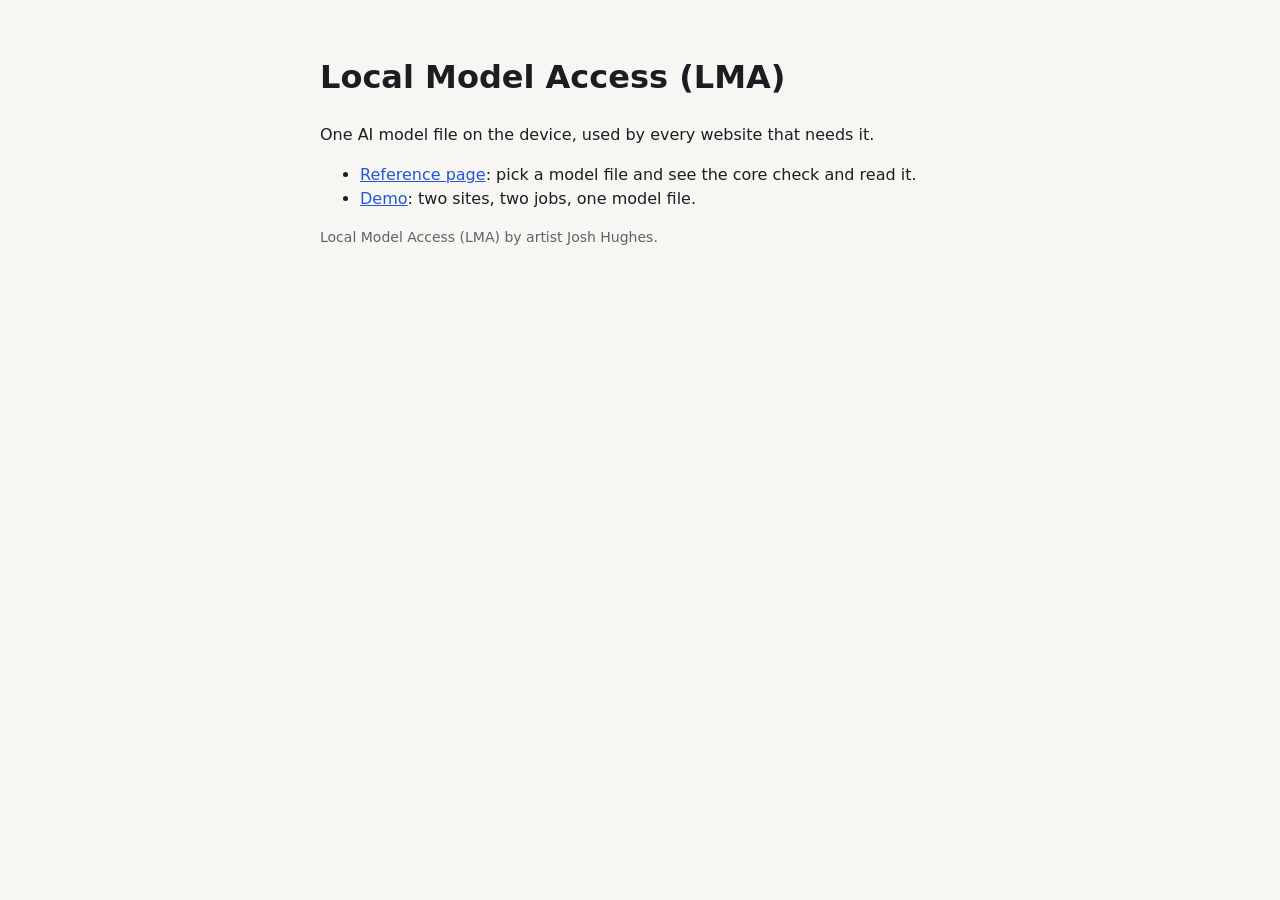
<file: index.html>
<!doctype html>
<!-- SPDX-License-Identifier: Apache-2.0 · Copyright 2026 Josh Hughes -->
<html lang="en">
<head>
<meta charset="utf-8">
<meta name="viewport" content="width=device-width, initial-scale=1">
<title>Local Model Access</title>
<style>
  :root { --bg: #f7f6f3; --ink: #1c1d20; --sub: #5d636b; --accent: #2457d6; color-scheme: light; }
  @media (prefers-color-scheme: dark) { :root:not([data-theme="light"]) { --bg: #131417; --ink: #eceef1; --sub: #a3a9b2; --accent: #7aa2ff; color-scheme: dark; } }
  :root[data-theme="dark"] { --bg: #131417; --ink: #eceef1; --sub: #a3a9b2; --accent: #7aa2ff; color-scheme: dark; }
  body { margin: 0; background: var(--bg); color: var(--ink); font: 16px/1.5 -apple-system, BlinkMacSystemFont, "Segoe UI", system-ui, sans-serif; }
  main { max-width: 640px; margin: 0 auto; padding: 32px 16px; } a { color: var(--accent); } .sub { color: var(--sub); font-size: 14px; }
</style>
</head>
<body>
<main>
  <h1>Local Model Access (LMA)</h1>
  <p>One AI model file on the device, used by every website that needs it.</p>
  <ul>
    <li><a href="reference/index.html">Reference page</a>: pick a model file and see the core check and read it.</li>
    <li><a href="examples/demo/index.html">Demo</a>: two sites, two jobs, one model file.</li>
  </ul>
  <p class="sub">Local Model Access (LMA) by artist Josh Hughes.</p>
</main>
</body>
</html>
</file>
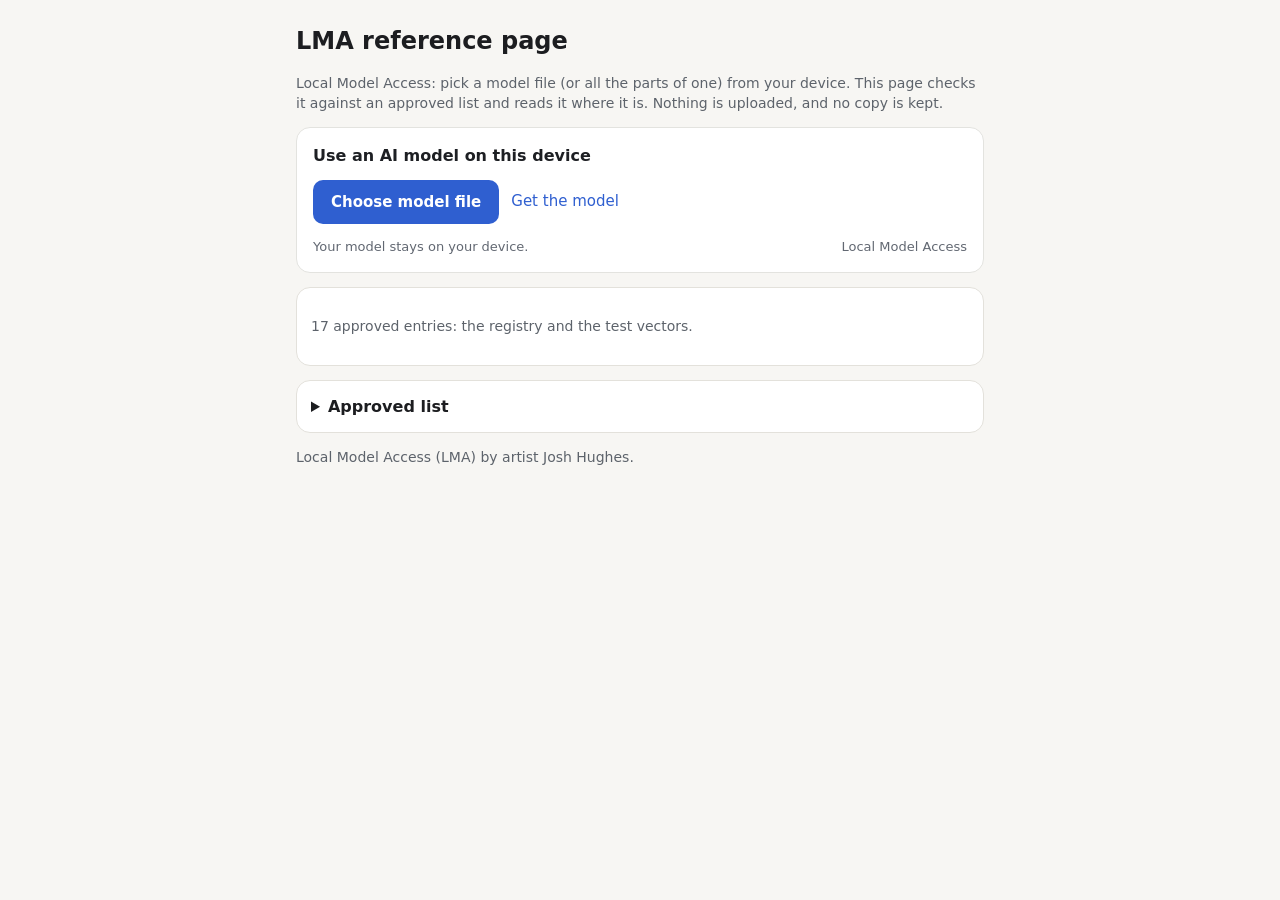
<file: reference/index.html>
<!doctype html>
<!-- SPDX-License-Identifier: Apache-2.0 · Copyright 2026 Josh Hughes -->
<html lang="en">
<head>
<meta charset="utf-8">
<meta name="viewport" content="width=device-width, initial-scale=1, viewport-fit=cover">
<title>LMA reference page</title>
<style>
  :root { --bg: #f7f6f3; --card: #fff; --ink: #1c1d20; --sub: #5d636b; --line: #e3e1db; --accent: #2457d6; --ok: #1f7a3f; --bad: #b3261e; --code: #f0efea; color-scheme: light; }
  @media (prefers-color-scheme: dark) { :root:not([data-theme="light"]) { --bg: #131417; --card: #1c1f24; --ink: #eceef1; --sub: #a3a9b2; --line: #2d3138; --accent: #7aa2ff; --ok: #5fd08a; --bad: #ff8a80; --code: #24282f; color-scheme: dark; } }
  :root[data-theme="dark"] { --bg: #131417; --card: #1c1f24; --ink: #eceef1; --sub: #a3a9b2; --line: #2d3138; --accent: #7aa2ff; --ok: #5fd08a; --bad: #ff8a80; --code: #24282f; color-scheme: dark; }
  * { box-sizing: border-box; }
  body { margin: 0; background: var(--bg); color: var(--ink); font: 16px/1.45 -apple-system, BlinkMacSystemFont, "Segoe UI", system-ui, sans-serif; }
  main { max-width: 720px; margin: 0 auto; padding: calc(env(safe-area-inset-top, 0px) + 20px) 16px calc(env(safe-area-inset-bottom, 0px) + 40px); }
  h1 { font-size: 24px; margin: 4px 0; } .sub { color: var(--sub); font-size: 14px; }
  .card { background: var(--card); border: 1px solid var(--line); border-radius: 14px; padding: 14px; margin: 14px 0; }
  lma-model { margin: 14px 0; }
  table { width: 100%; border-collapse: collapse; font-size: 14px; } td { padding: 6px 4px; border-top: 1px solid var(--line); vertical-align: top; word-break: break-word; } td:first-child { color: var(--sub); width: 38%; }
  .ok { color: var(--ok); } .bad { color: var(--bad); }
  textarea { width: 100%; min-height: 90px; font: 12px ui-monospace, Menlo, Consolas, monospace; background: var(--code); color: var(--ink); border: 1px solid var(--line); border-radius: 10px; padding: 8px; }
  details summary { cursor: pointer; font-weight: 600; }
</style>
</head>
<body>
<main>
  <h1>LMA reference page</h1>
  <p class="sub">Local Model Access: pick a model file (or all the parts of one) from your device. This page checks it against an approved list and reads it where it is. Nothing is uploaded, and no copy is kept.</p>
  <lma-model></lma-model>
  <section class="card">
    <p id="count" class="sub">Loading the approved list…</p>
    <table id="out"></table>
  </section>
  <details class="card">
    <summary>Approved list</summary>
    <p class="sub">By default, the community registry and the test vectors. Paste your own (a JSON array of entries, or { "models": [...] }) to try a site's list.</p>
    <textarea id="list" spellcheck="false"></textarea>
    <p id="listMsg" class="sub"></p>
  </details>
  <p class="sub">Local Model Access (LMA) by artist Josh Hughes.</p>
</main>
<script type="module" src="reference.js"></script>
</body>
</html>
</file>
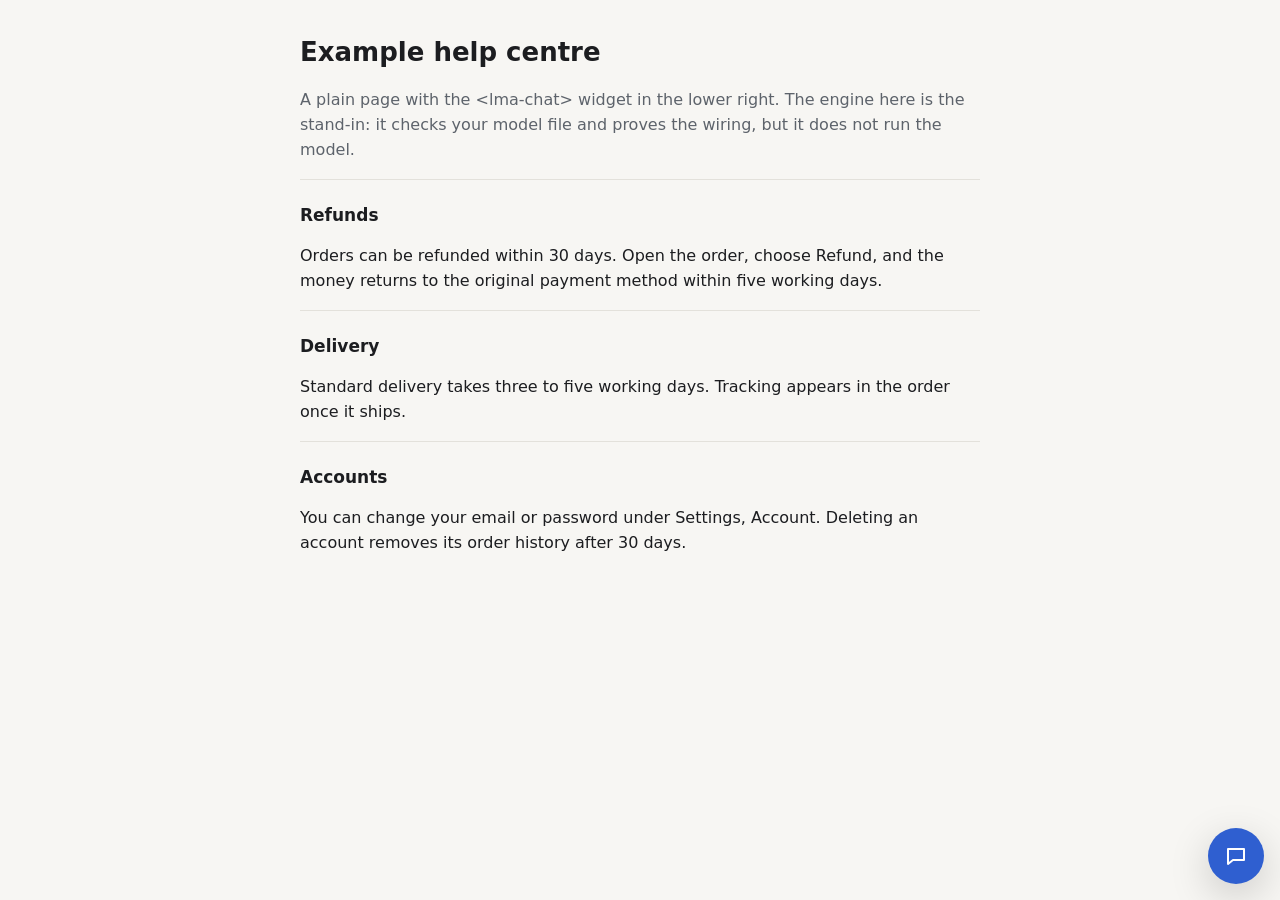
<file: examples/chat-widget/index.html>
<!doctype html>
<!-- SPDX-License-Identifier: Apache-2.0 · Copyright 2026 Josh Hughes -->
<html lang="en">
<head>
<meta charset="utf-8">
<meta name="viewport" content="width=device-width, initial-scale=1, viewport-fit=cover">
<title>Example help centre</title>
<style>
  :root { --bg: #f7f6f3; --ink: #1c1d20; --sub: #5d636b; --line: #e3e1db; color-scheme: light; }
  @media (prefers-color-scheme: dark) { :root:not([data-theme="light"]) { --bg: #131417; --ink: #eceef1; --sub: #a3a9b2; --line: #2d3138; color-scheme: dark; } }
  :root[data-theme="dark"] { --bg: #131417; --ink: #eceef1; --sub: #a3a9b2; --line: #2d3138; color-scheme: dark; }
  body { margin: 0; background: var(--bg); color: var(--ink); font: 16px/1.55 -apple-system, BlinkMacSystemFont, "Segoe UI", system-ui, sans-serif; }
  main { max-width: 680px; margin: 0 auto; padding: 32px 16px 120px; }
  h1 { font-size: 26px; margin: 0 0 4px; } h2 { font-size: 17px; margin: 22px 0 4px; } .sub { color: var(--sub); }
  section { border-top: 1px solid var(--line); }
</style>
</head>
<body>
<main>
  <h1>Example help centre</h1>
  <p class="sub">A plain page with the &lt;lma-chat&gt; widget in the lower right. The engine here is the stand-in: it checks your model file and proves the wiring, but it does not run the model.</p>
  <section data-faq><h2>Refunds</h2><p>Orders can be refunded within 30 days. Open the order, choose Refund, and the money returns to the original payment method within five working days.</p></section>
  <section data-faq><h2>Delivery</h2><p>Standard delivery takes three to five working days. Tracking appears in the order once it ships.</p></section>
  <section data-faq><h2>Accounts</h2><p>You can change your email or password under Settings, Account. Deleting an account removes its order history after 30 days.</p></section>
</main>
<lma-chat config="./site.config.json"></lma-chat>
<script type="module">
  import '../../lma/ui/lma-chat.js';
  import { createStandIn } from '../../lma/ui/engines/stand-in.js';
  import { loadSite } from '../site-kit/site.js';

  const chat = document.querySelector('lma-chat');
  chat.engine = createStandIn();                       // swap in a real engine with the same slot (see AGENTS.md)
  const site = await loadSite('./site.config.json');   // optional: the site kit's skills become the chat's tools
  site.bind({
    search_docs: ({ query }) => [...document.querySelectorAll('[data-faq]')]
      .filter((s) => s.textContent.toLowerCase().includes(String(query).toLowerCase()))
      .map((s) => ({ section: s.querySelector('h2').textContent, text: s.querySelector('p').textContent })),
  });
  chat.site = site;
</script>
</body>
</html>
</file>
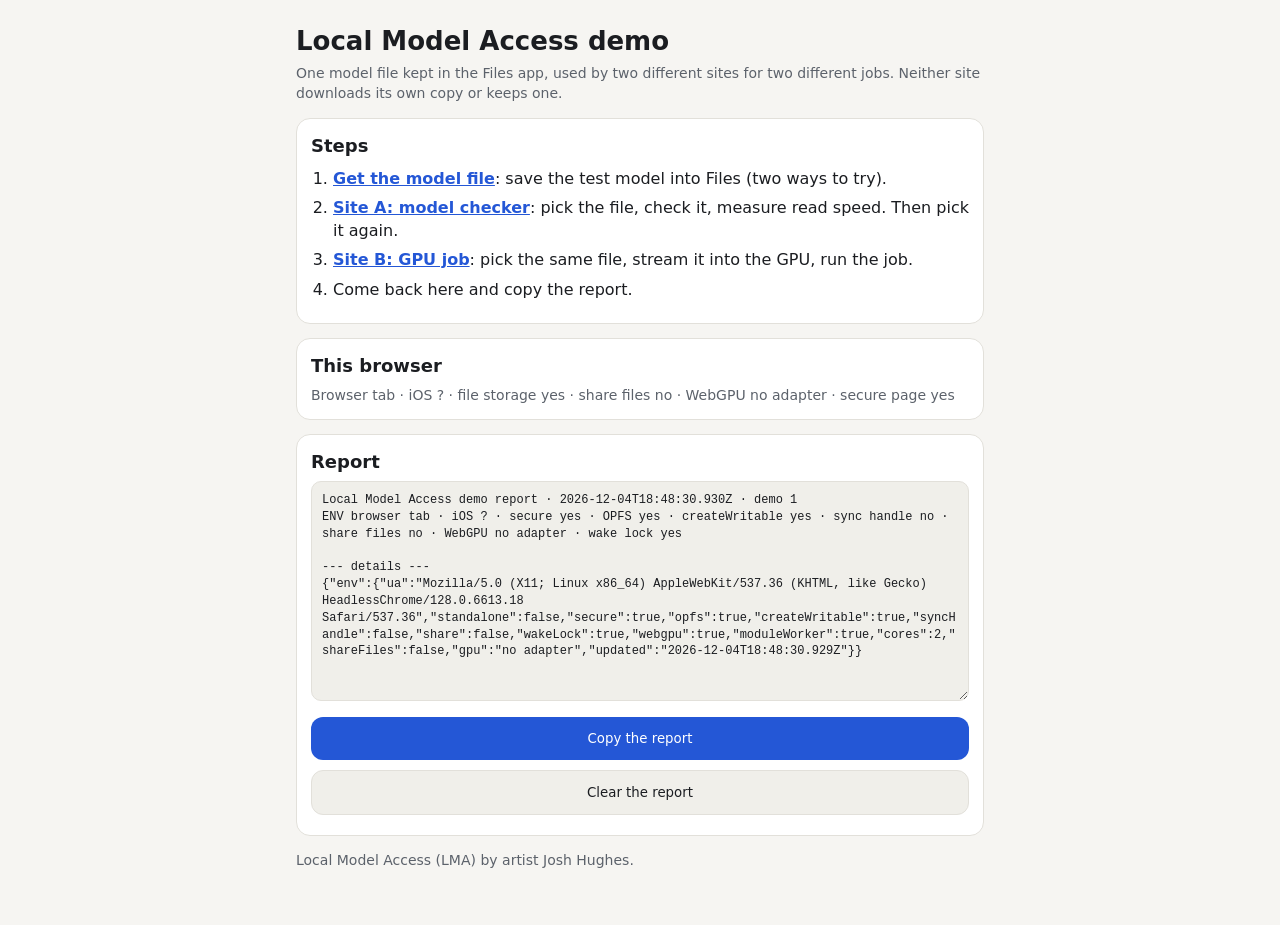
<file: examples/demo/index.html>
<!doctype html>
<!-- SPDX-License-Identifier: Apache-2.0 · Copyright 2026 Josh Hughes -->
<html lang="en">
<head>
<meta charset="utf-8">
<meta name="viewport" content="width=device-width, initial-scale=1, viewport-fit=cover">
<title>Local Model Access demo</title>
<link rel="stylesheet" href="demo.css">
</head>
<body>
<main>
  <h1>Local Model Access demo</h1>
  <p class="sub">One model file kept in the Files app, used by two different sites for two different jobs. Neither site downloads its own copy or keeps one.</p>
  <div id="warn" class="status warn hidden"></div>
  <section class="card">
    <h2>Steps</h2>
    <ol class="steps">
      <li><a href="get.html"><b>Get the model file</b></a>: save the test model into Files (two ways to try).</li>
      <li><a href="site-a/index.html"><b>Site A: model checker</b></a>: pick the file, check it, measure read speed. Then pick it again.</li>
      <li><a href="site-b/index.html"><b>Site B: GPU job</b></a>: pick the same file, stream it into the GPU, run the job.</li>
      <li>Come back here and copy the report.</li>
    </ol>
  </section>
  <section class="card"><h2>This browser</h2><div id="env" class="sub">Checking…</div></section>
  <section class="card"><h2>Report</h2><div id="report"></div></section>
  <p class="sub">Local Model Access (LMA) by artist Josh Hughes.</p>
</main>
<script type="module" src="hub.js"></script>
</body>
</html>
</file>
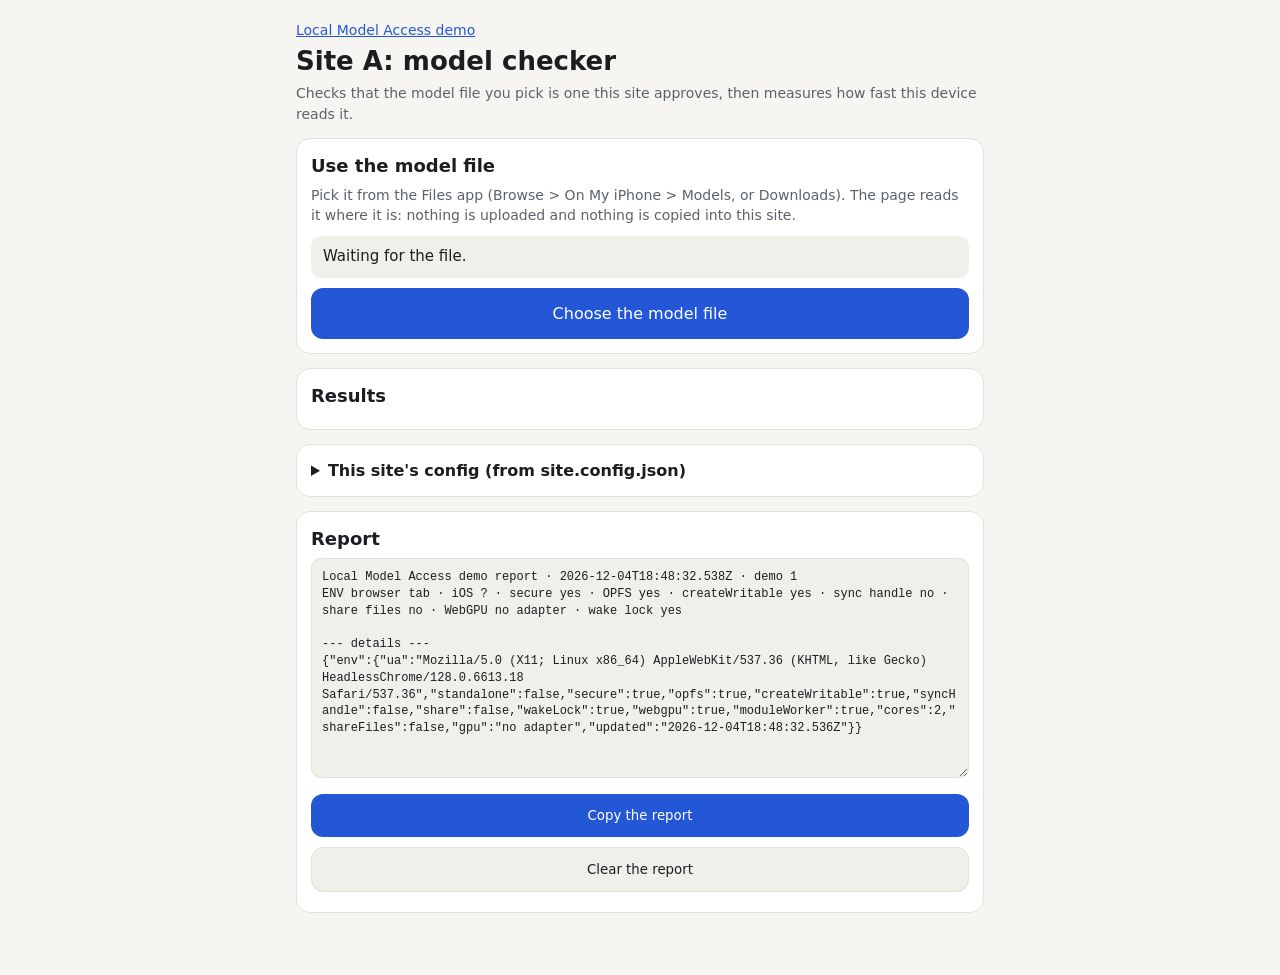
<file: examples/demo/site-a/index.html>
<!doctype html>
<!-- SPDX-License-Identifier: Apache-2.0 · Copyright 2026 Josh Hughes -->
<html lang="en">
<head>
<meta charset="utf-8">
<meta name="viewport" content="width=device-width, initial-scale=1, viewport-fit=cover">
<title>Site A</title>
<link rel="stylesheet" href="../demo.css">
</head>
<body>
<main></main>
<script type="module" src="job.js"></script>
</body>
</html>
</file>
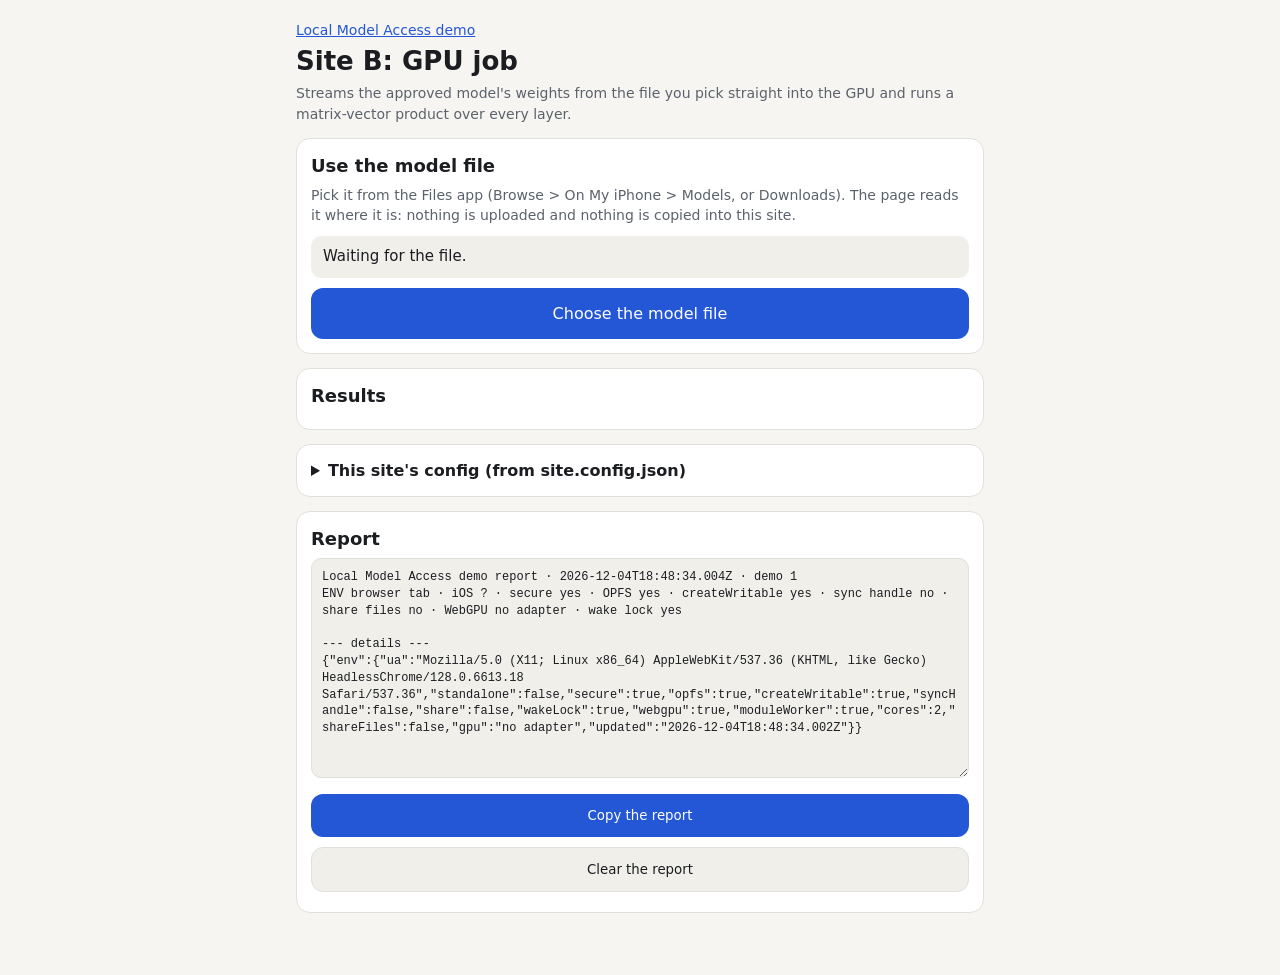
<file: examples/demo/site-b/index.html>
<!doctype html>
<!-- SPDX-License-Identifier: Apache-2.0 · Copyright 2026 Josh Hughes -->
<html lang="en">
<head>
<meta charset="utf-8">
<meta name="viewport" content="width=device-width, initial-scale=1, viewport-fit=cover">
<title>Site B</title>
<link rel="stylesheet" href="../demo.css">
</head>
<body>
<main></main>
<script type="module" src="job.js"></script>
</body>
</html>
</file>
<file: examples/demo/demo.css>
/* SPDX-License-Identifier: Apache-2.0 · Copyright 2026 Josh Hughes */
:root {
  --bg: #f6f5f2; --card: #ffffff; --ink: #1b1d21; --sub: #5c626b; --line: #e2e0da; --accent: #2457d6; --accent-ink: #ffffff;
  --ok: #1f7a3f; --bad: #b3261e; --warn: #8a5a00; --bar: #dfe6f7; --code: #f0efea;
  color-scheme: light;
}
@media (prefers-color-scheme: dark) {
  :root:not([data-theme="light"]) {
    --bg: #121417; --card: #1b1e23; --ink: #eceef1; --sub: #a3a9b2; --line: #2c3037; --accent: #7aa2ff; --accent-ink: #0d1117;
    --ok: #5fd08a; --bad: #ff8a80; --warn: #f0c060; --bar: #26324d; --code: #23272e; color-scheme: dark;
  }
}
:root[data-theme="dark"] {
  --bg: #121417; --card: #1b1e23; --ink: #eceef1; --sub: #a3a9b2; --line: #2c3037; --accent: #7aa2ff; --accent-ink: #0d1117;
  --ok: #5fd08a; --bad: #ff8a80; --warn: #f0c060; --bar: #26324d; --code: #23272e; color-scheme: dark;
}
* { box-sizing: border-box; }
html { -webkit-text-size-adjust: 100%; }
body { margin: 0; background: var(--bg); color: var(--ink); font: 16px/1.45 -apple-system, BlinkMacSystemFont, "Segoe UI", system-ui, sans-serif; }
main { max-width: 720px; margin: 0 auto; padding: calc(env(safe-area-inset-top, 0px) + 20px) 16px calc(env(safe-area-inset-bottom, 0px) + 48px); }
h1 { font-size: 26px; line-height: 1.2; margin: 6px 0 6px; }
h2 { font-size: 18px; margin: 0 0 6px; }
p { margin: 6px 0; }
a { color: var(--accent); }
.crumb { font-size: 14px; margin: 0 52px 0 0; }
.sub { color: var(--sub); font-size: 14px; }
.card { background: var(--card); border: 1px solid var(--line); border-radius: 14px; padding: 14px; margin: 14px 0; }
.btn, .lma-pick { display: block; position: relative; width: 100%; margin: 10px 0 0; padding: 14px 12px; border-radius: 12px; border: 0; text-align: center;
  font: 600 17px/1.2 inherit; font-family: inherit; text-decoration: none; background: var(--accent); color: var(--accent-ink); cursor: pointer; overflow: hidden; }
.btn.secondary { background: var(--code); color: var(--ink); border: 1px solid var(--line); }
.btn[disabled], .lma-pick.disabled { opacity: .45; pointer-events: none; }
.hidden { display: none !important; }
.status { margin-top: 10px; padding: 10px 12px; border-radius: 10px; background: var(--code); font-size: 15px; white-space: pre-wrap; word-break: break-word; }
.status.ok { color: var(--ok); } .status.bad { color: var(--bad); } .status.warn { color: var(--warn); }
.bar { height: 10px; border-radius: 6px; background: var(--bar); overflow: hidden; margin-top: 10px; }
.bar > i { display: block; height: 100%; width: 0; background: var(--accent); transition: width .2s; }
table { width: 100%; border-collapse: collapse; font-size: 14px; margin-top: 8px; }
td { padding: 6px 4px; border-top: 1px solid var(--line); vertical-align: top; word-break: break-word; }
td:first-child { color: var(--sub); width: 42%; }
ol.steps { padding-left: 22px; margin: 8px 0; } ol.steps li { margin: 6px 0; }
.mark { font-weight: 600; } .mark.ok { color: var(--ok); } .mark.bad { color: var(--bad); }
details summary { cursor: pointer; font-weight: 600; }
pre, textarea { font: 12px/1.4 ui-monospace, SFMono-Regular, Menlo, Consolas, monospace; background: var(--code); color: var(--ink); border-radius: 10px; }
pre { padding: 10px; overflow-x: auto; white-space: pre-wrap; word-break: break-word; }
textarea { width: 100%; min-height: 220px; padding: 10px; border: 1px solid var(--line); }
.row { display: flex; gap: 10px; } .row > * { flex: 1; }
</file>
